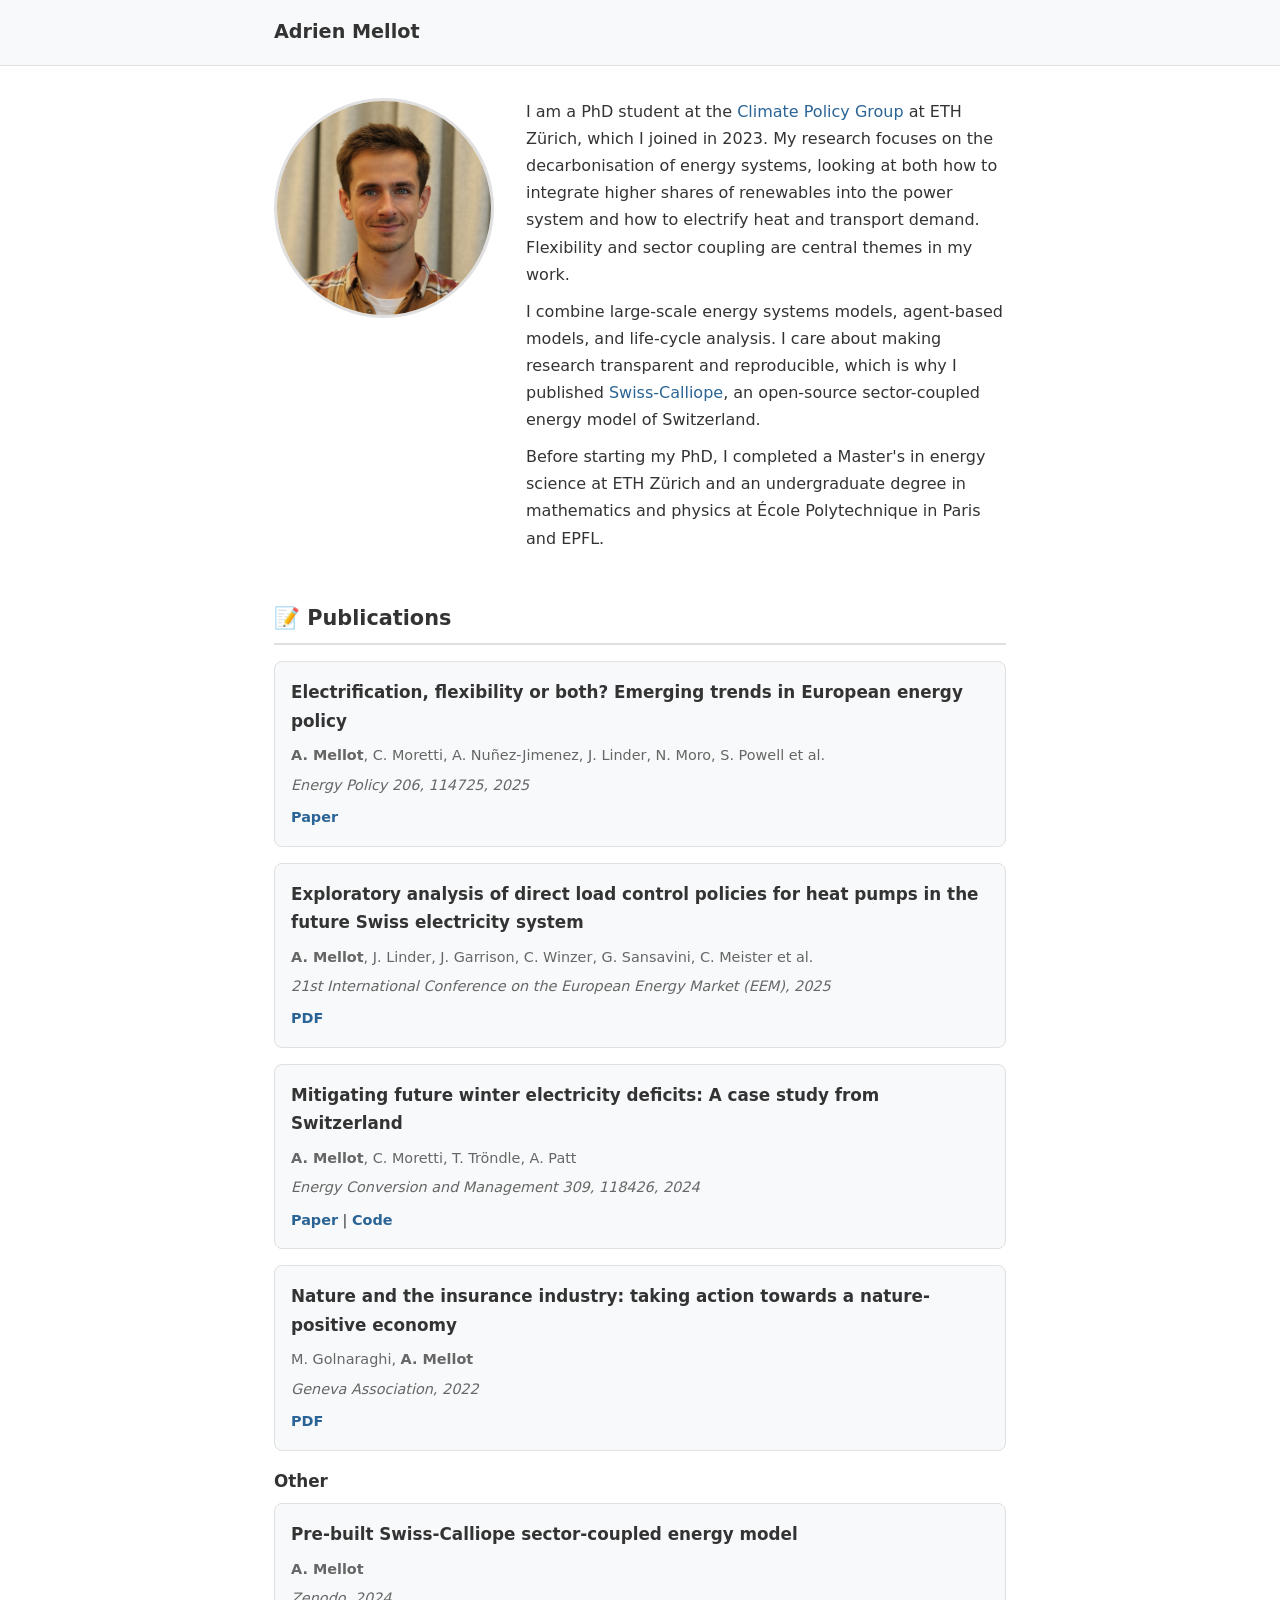
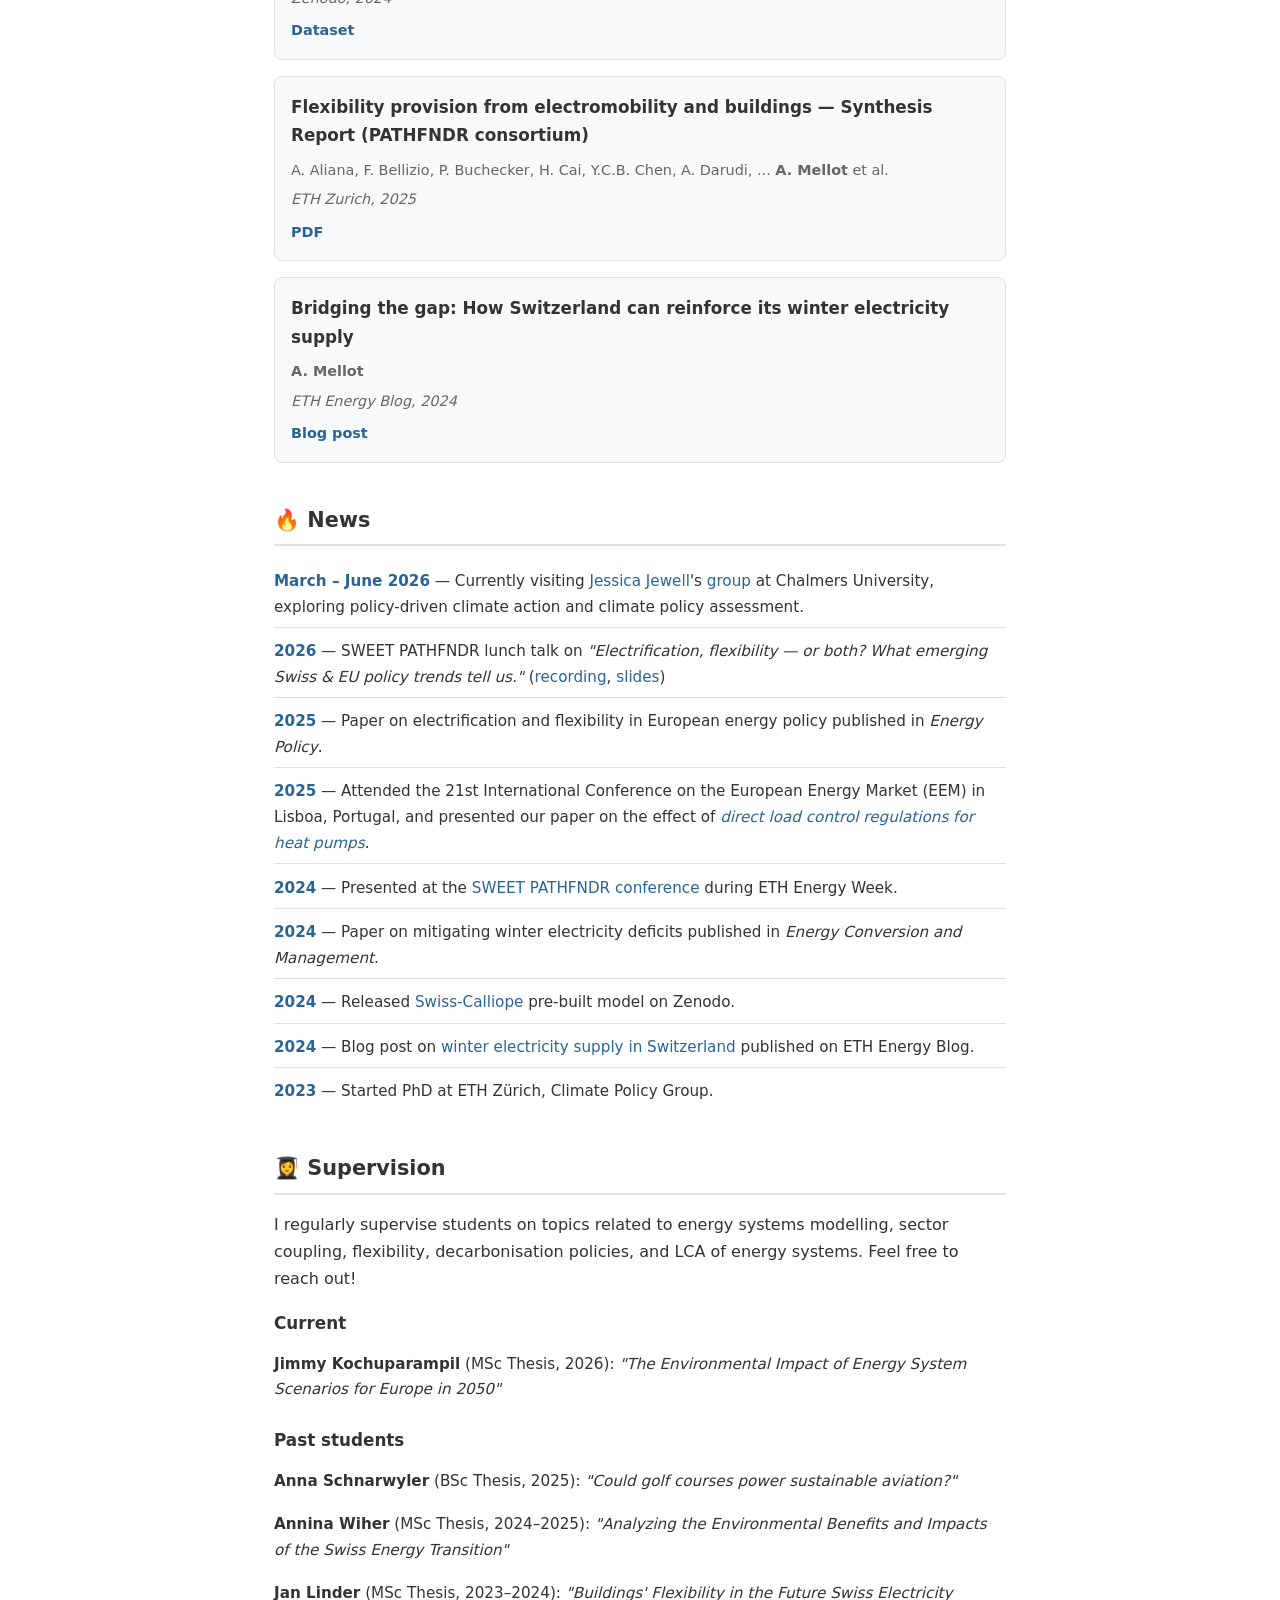
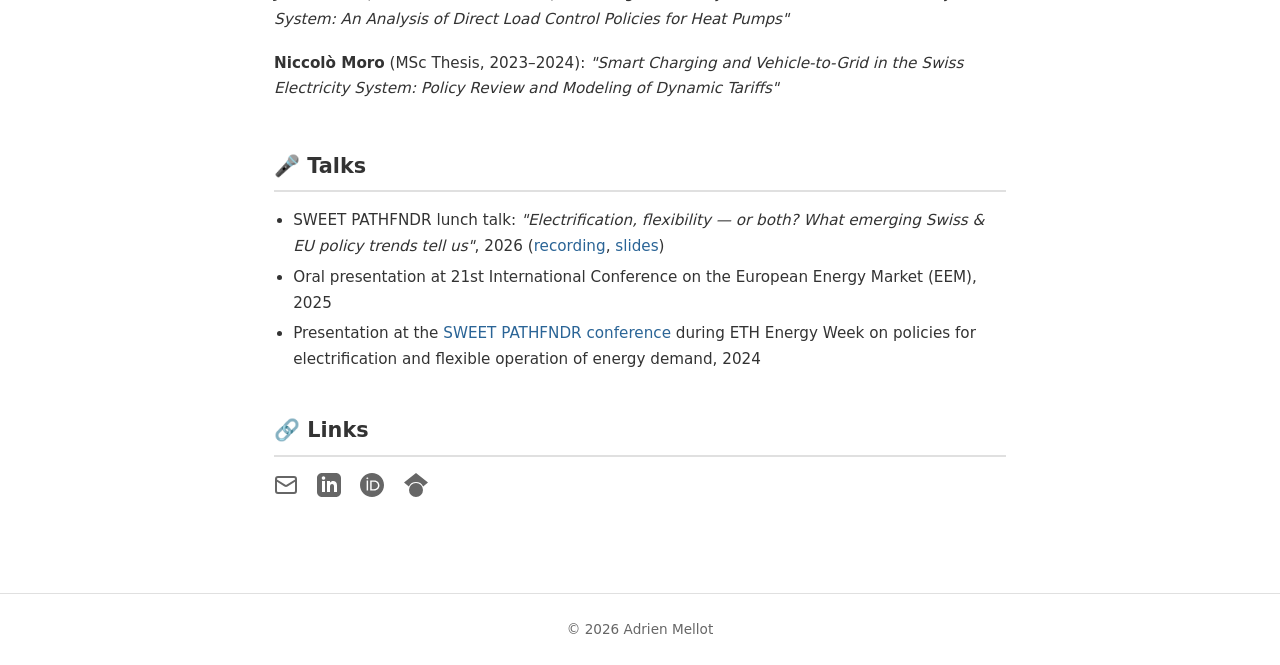
<file: index.html>
<!DOCTYPE html>
<html lang="en">
<head>
    <meta charset="UTF-8">
    <meta name="viewport" content="width=device-width, initial-scale=1.0">
    <title>Adrien Mellot — PhD Student, Climate Policy Group, ETH Zürich</title>
    <meta name="description" content="Adrien Mellot is a PhD student at the Climate Policy Group, ETH Zürich, researching the decarbonisation of energy systems, sector coupling, renewables integration, and electrification of heat and transport.">
    <link rel="canonical" href="https://adrienmellot.github.io/">
    <link rel="stylesheet" href="css/style.css">
    <link rel="icon" href="assets/favicon.ico" type="image/x-icon">

    <meta property="og:type" content="profile">
    <meta property="og:title" content="Adrien Mellot — PhD Student, ETH Zürich">
    <meta property="og:description" content="PhD researcher on the decarbonisation of energy systems at the Climate Policy Group, ETH Zürich.">
    <meta property="og:url" content="https://adrienmellot.github.io/">
    <meta property="og:image" content="https://adrienmellot.github.io/assets/headshot.jpg">
    <meta name="twitter:card" content="summary_large_image">

    <script type="application/ld+json">
    {
        "@context": "https://schema.org",
        "@type": "Person",
        "name": "Adrien Mellot",
        "url": "https://adrienmellot.github.io/",
        "image": "https://adrienmellot.github.io/assets/headshot.jpg",
        "jobTitle": "PhD Student",
        "affiliation": {
            "@type": "Organization",
            "name": "Climate Policy Group, ETH Zürich",
            "url": "https://cp.ethz.ch/"
        },
        "alumniOf": [
            {"@type": "Organization", "name": "ETH Zürich"},
            {"@type": "Organization", "name": "École Polytechnique"},
            {"@type": "Organization", "name": "EPFL"}
        ],
        "sameAs": [
            "https://orcid.org/0009-0001-0286-4166",
            "https://scholar.google.com/citations?user=jlJ94LEAAAAJ",
            "https://www.linkedin.com/in/adrienmellot/",
            "https://github.com/adrienmellot"
        ]
    }
    </script>
</head>
<body>
    <header>
        <nav>
            <a href="/" class="nav-name">Adrien Mellot</a>
        </nav>
    </header>

    <main>
        <!-- Profile Section -->
        <section class="profile">
            <div class="profile-photo">
                <img src="assets/headshot.jpg" alt="Adrien Mellot">
            </div>
            <div class="profile-bio">
                <p>
                    I am a PhD student at the <a href="https://cp.ethz.ch/">Climate Policy Group</a> at ETH Z&uuml;rich,
                    which I joined in 2023. My research focuses on the decarbonisation of energy systems, looking at both
                    how to integrate higher shares of renewables into the power system and how to electrify heat and transport
                    demand. Flexibility and sector coupling are central themes in my work.
                </p>
                <p>
                    I combine large-scale energy systems models, agent-based
                    models, and life-cycle analysis. I care about making research transparent and reproducible, which is why
                    I published <a href="https://doi.org/10.5281/zenodo.10887523">Swiss-Calliope</a>, an open-source
                    sector-coupled energy model of Switzerland.
                </p>
                <p>
                    Before starting my PhD, I completed a Master's in energy science at ETH Z&uuml;rich and an undergraduate
                    degree in mathematics and physics at &Eacute;cole Polytechnique in Paris and EPFL.
                </p>
            </div>
        </section>

        <!-- Publications -->
        <section class="section">
            <h2>&#x1F4DD; Publications</h2>

            <div class="publication">
                <div class="pub-details">
                    <h3>Electrification, flexibility or both? Emerging trends in European energy policy</h3>
                    <p class="pub-authors"><strong>A. Mellot</strong>, C. Moretti, A. Nu&ntilde;ez-Jimenez, J. Linder, N. Moro, S. Powell et al.</p>
                    <p class="pub-venue">Energy Policy 206, 114725, 2025</p>
                    <p class="pub-links">
                        <a href="https://www.sciencedirect.com/science/article/pii/S0301421525002320">Paper</a>
                    </p>
                </div>
            </div>

            <div class="publication">
                <div class="pub-details">
                    <h3>Exploratory analysis of direct load control policies for heat pumps in the future Swiss electricity system</h3>
                    <p class="pub-authors"><strong>A. Mellot</strong>, J. Linder, J. Garrison, C. Winzer, G. Sansavini, C. Meister et al.</p>
                    <p class="pub-venue">21st International Conference on the European Energy Market (EEM), 2025</p>
                    <p class="pub-links">
                        <a href="https://docs.eem25.pt/SSE%20C1/Exploratory%20Analysis%20of%20Direct%20Load%20Control%20Policies%20for%20Heat%20Pumps%20in%20the%20Future%20Swiss%20Electricity%20System.pdf">PDF</a>
                    </p>
                </div>
            </div>

            <div class="publication">
                <div class="pub-details">
                    <h3>Mitigating future winter electricity deficits: A case study from Switzerland</h3>
                    <p class="pub-authors"><strong>A. Mellot</strong>, C. Moretti, T. Tr&ouml;ndle, A. Patt</p>
                    <p class="pub-venue">Energy Conversion and Management 309, 118426, 2024</p>
                    <p class="pub-links">
                        <a href="https://www.sciencedirect.com/science/article/pii/S0196890424003674">Paper</a> | <a href="https://doi.org/10.5281/zenodo.10887523">Code</a>
                    </p>
                </div>
            </div>

            <div class="publication">
                <div class="pub-details">
                    <h3>Nature and the insurance industry: taking action towards a nature-positive economy</h3>
                    <p class="pub-authors">M. Golnaraghi, <strong>A. Mellot</strong></p>
                    <p class="pub-venue">Geneva Association, 2022</p>
                    <p class="pub-links">
                        <a href="https://www.genevaassociation.org/sites/default/files/2022-11/nature_and_insurance_summary.pdf">PDF</a>
                    </p>
                </div>
            </div>

            <h3>Other</h3>

            <div class="publication">
                <div class="pub-details">
                    <h3>Pre-built Swiss-Calliope sector-coupled energy model</h3>
                    <p class="pub-authors"><strong>A. Mellot</strong></p>
                    <p class="pub-venue">Zenodo, 2024</p>
                    <p class="pub-links">
                        <a href="https://doi.org/10.5281/zenodo.10887523">Dataset</a>
                    </p>
                </div>
            </div>

            <div class="publication">
                <div class="pub-details">
                    <h3>Flexibility provision from electromobility and buildings &mdash; Synthesis Report (PATHFNDR consortium)</h3>
                    <p class="pub-authors">A. Aliana, F. Bellizio, P. Buchecker, H. Cai, Y.C.B. Chen, A. Darudi, ... <strong>A. Mellot</strong> et al.</p>
                    <p class="pub-venue">ETH Zurich, 2025</p>
                    <p class="pub-links">
                        <a href="https://www.research-collection.ethz.ch/bitstreams/e1df7233-51b6-4cbd-abb7-86942457587d/download">PDF</a>
                    </p>
                </div>
            </div>

            <div class="publication">
                <div class="pub-details">
                    <h3>Bridging the gap: How Switzerland can reinforce its winter electricity supply</h3>
                    <p class="pub-authors"><strong>A. Mellot</strong></p>
                    <p class="pub-venue">ETH Energy Blog, 2024</p>
                    <p class="pub-links">
                        <a href="https://blogs.ethz.ch/energy/winter-electricity-supply/">Blog post</a>
                    </p>
                </div>
            </div>
        </section>

        <!-- News -->
        <section class="section">
            <h2>&#x1F525; News</h2>
            <ul class="news-list">
                <li><span class="news-date">March &ndash; June 2026</span> — Currently visiting <a href="https://www.chalmers.se/en/persons/jewell/">Jessica Jewell</a>'s <a href="https://entap.net">group</a> at Chalmers University, exploring policy-driven climate action and climate policy assessment.</li>
                <li><span class="news-date">2026</span> — SWEET PATHFNDR lunch talk on <em>"Electrification, flexibility &mdash; or both? What emerging Swiss &amp; EU policy trends tell us."</em> (<a href="https://www.youtube.com/watch?v=UFLl68GlCJ0">recording</a>, <a href="https://sweet-pathfndr.ch/wp-content/uploads/2026/01/PATHFNDR_Lunch-Talk_Policies_Mellot_Presentation.pdf">slides</a>)</li>
                <li><span class="news-date">2025</span> — Paper on electrification and flexibility in European energy policy published in <em>Energy Policy</em>.</li>
                <li><span class="news-date">2025</span> — Attended the 21st International Conference on the European Energy Market (EEM) in Lisboa, Portugal, and presented our paper on the effect of <a href="https://docs.eem25.pt/SSE%20C1/Exploratory%20Analysis%20of%20Direct%20Load%20Control%20Policies%20for%20Heat%20Pumps%20in%20the%20Future%20Swiss%20Electricity%20System.pdf"><em>direct load control regulations for heat pumps</em></a>.</li>
                <li><span class="news-date">2024</span> — Presented at the <a href="https://sweet-pathfndr.ch/conference2024/#exhibition">SWEET PATHFNDR conference</a> during ETH Energy Week.</li>
                <li><span class="news-date">2024</span> — Paper on mitigating winter electricity deficits published in <em>Energy Conversion and Management</em>.</li>
                <li><span class="news-date">2024</span> — Released <a href="https://zenodo.org/records/10887523">Swiss-Calliope</a> pre-built model on Zenodo.</li>
                <li><span class="news-date">2024</span> — Blog post on <a href="https://blogs.ethz.ch/energy/winter-electricity-supply/">winter electricity supply in Switzerland</a> published on ETH Energy Blog.</li>
                <li><span class="news-date">2023</span> — Started PhD at ETH Z&uuml;rich, Climate Policy Group.</li>
            </ul>
        </section>

        <!-- Supervision -->
        <section class="section">
            <h2>&#x1F469;&#x200D;&#x1F393; Supervision</h2>
            <p>I regularly supervise students on topics related to energy systems modelling, sector coupling, flexibility, decarbonisation policies, and LCA of energy systems. Feel free to reach out!</p>

            <h3>Current</h3>
            <ul class="supervision-list">
                <li><strong>Jimmy Kochuparampil</strong> (MSc Thesis, 2026): <em>"The Environmental Impact of Energy System Scenarios for Europe in 2050"</em></li>
            </ul>

            <h3>Past students</h3>
            <ul class="supervision-list">
                <li><strong>Anna Schnarwyler</strong> (BSc Thesis, 2025): <em>"Could golf courses power sustainable aviation?"</em></li>
                <li><strong>Annina Wiher</strong> (MSc Thesis, 2024&ndash;2025): <em>"Analyzing the Environmental Benefits and Impacts of the Swiss Energy Transition"</em></li>
                <li><strong>Jan Linder</strong> (MSc Thesis, 2023&ndash;2024): <em>"Buildings' Flexibility in the Future Swiss Electricity System: An Analysis of Direct Load Control Policies for Heat Pumps"</em></li>
                <li><strong>Niccol&ograve; Moro</strong> (MSc Thesis, 2023&ndash;2024): <em>"Smart Charging and Vehicle-to-Grid in the Swiss Electricity System: Policy Review and Modeling of Dynamic Tariffs"</em></li>
            </ul>
        </section>

<!-- Talks & Media -->
        <section class="section">
            <h2>&#x1F3A4; Talks</h2>
            <ul>
                <li>SWEET PATHFNDR lunch talk: <em>"Electrification, flexibility &mdash; or both? What emerging Swiss &amp; EU policy trends tell us"</em>, 2026 (<a href="https://www.youtube.com/watch?v=UFLl68GlCJ0">recording</a>, <a href="https://sweet-pathfndr.ch/wp-content/uploads/2026/01/PATHFNDR_Lunch-Talk_Policies_Mellot_Presentation.pdf">slides</a>)</li>
                <li>Oral presentation at 21st International Conference on the European Energy Market (EEM), 2025</li>
                <li>Presentation at the <a href="https://sweet-pathfndr.ch/conference2024/#exhibition">SWEET PATHFNDR conference</a> during ETH Energy Week on policies for electrification and flexible operation of energy demand, 2024</li>
            </ul>
        </section>

        <!-- Social Links -->
        <section class="section social-links">
            <h2>&#x1F517; Links</h2>
            <div class="social-icons">
                <a href="mailto:adrien.mellot@usys.ethz.ch" title="Email">
                    <svg xmlns="http://www.w3.org/2000/svg" width="24" height="24" viewBox="0 0 24 24" fill="none" stroke="currentColor" stroke-width="2" stroke-linecap="round" stroke-linejoin="round"><rect x="2" y="4" width="20" height="16" rx="2"/><path d="m22 7-8.97 5.7a1.94 1.94 0 0 1-2.06 0L2 7"/></svg>
                </a>
                <a href="https://www.linkedin.com/in/adrienmellot/" title="LinkedIn">
                    <svg xmlns="http://www.w3.org/2000/svg" width="24" height="24" viewBox="0 0 24 24" fill="currentColor"><path d="M19 0h-14c-2.761 0-5 2.239-5 5v14c0 2.761 2.239 5 5 5h14c2.762 0 5-2.239 5-5v-14c0-2.761-2.238-5-5-5zm-11 19h-3v-11h3v11zm-1.5-12.268c-.966 0-1.75-.79-1.75-1.764s.784-1.764 1.75-1.764 1.75.79 1.75 1.764-.783 1.764-1.75 1.764zm13.5 12.268h-3v-5.604c0-3.368-4-3.113-4 0v5.604h-3v-11h3v1.765c1.396-2.586 7-2.777 7 2.476v6.759z"/></svg>
                </a>
                <a href="https://orcid.org/0009-0001-0286-4166" title="ORCID">
                    <svg xmlns="http://www.w3.org/2000/svg" width="24" height="24" viewBox="0 0 24 24" fill="currentColor"><path d="M12 0C5.372 0 0 5.372 0 12s5.372 12 12 12 12-5.372 12-12S18.628 0 12 0zM7.369 4.378c.525 0 .947.431.947.947s-.422.947-.947.947a.95.95 0 0 1-.947-.947c0-.525.422-.947.947-.947zm-.722 3.038h1.444v10.041H6.647V7.416zm3.562 0h3.9c3.712 0 5.344 2.653 5.344 5.025 0 2.578-2.016 5.025-5.325 5.025h-3.919V7.416zm1.444 1.303v7.444h2.297c3.272 0 4.022-2.484 4.022-3.722 0-1.834-1.209-3.722-3.853-3.722h-2.466z"/></svg>
                </a>
                <a href="https://scholar.google.com/citations?user=jlJ94LEAAAAJ" title="Google Scholar">
                    <svg xmlns="http://www.w3.org/2000/svg" width="24" height="24" viewBox="0 0 24 24" fill="currentColor"><path d="M12 24a7 7 0 1 1 0-14 7 7 0 0 1 0 14zm0-24L0 9.5l4.838 3.94A8 8 0 0 1 12 9a8 8 0 0 1 7.162 4.44L24 9.5z"/></svg>
                </a>
            </div>
        </section>
    </main>

    <footer>
        <p>&copy; 2026 Adrien Mellot</p>
    </footer>
</body>
</html>
</file>
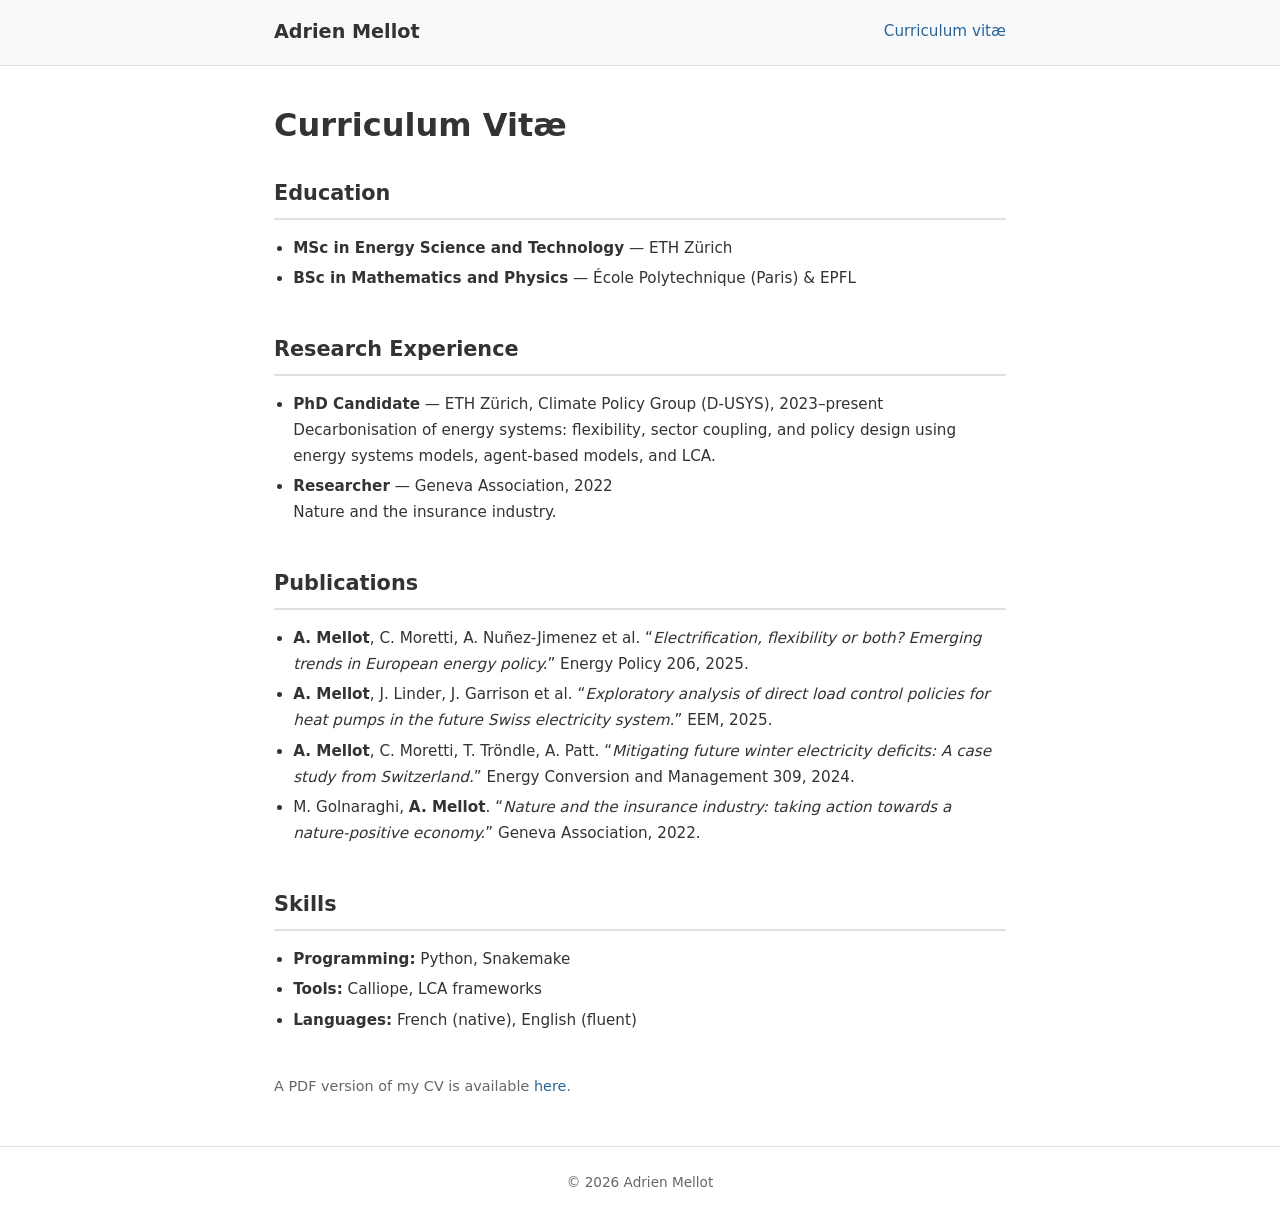
<file: cv/index.html>
<!DOCTYPE html>
<html lang="en">
<head>
    <meta charset="UTF-8">
    <meta name="viewport" content="width=device-width, initial-scale=1.0">
    <title>CV — Adrien Mellot</title>
    <link rel="stylesheet" href="../css/style.css">
    <link rel="icon" href="../assets/favicon.ico" type="image/x-icon">
</head>
<body>
    <header>
        <nav>
            <a href="/" class="nav-name">Adrien Mellot</a>
            <a href="/cv/">Curriculum vit&aelig;</a>
        </nav>
    </header>

    <main>
        <h1 style="margin-bottom: 1.5rem;">Curriculum Vit&aelig;</h1>

        <section class="section">
            <h2>Education</h2>
            <ul>
                <li><strong>MSc in Energy Science and Technology</strong> &mdash; ETH Z&uuml;rich</li>
                <li><strong>BSc in Mathematics and Physics</strong> &mdash; &Eacute;cole Polytechnique (Paris) &amp; EPFL</li>
            </ul>
        </section>

        <section class="section">
            <h2>Research Experience</h2>
            <ul>
                <li><strong>PhD Candidate</strong> &mdash; ETH Z&uuml;rich, Climate Policy Group (D-USYS), 2023&ndash;present<br>
                    Decarbonisation of energy systems: flexibility, sector coupling, and policy design using energy systems models, agent-based models, and LCA.
                </li>
                <li><strong>Researcher</strong> &mdash; Geneva Association, 2022<br>
                    Nature and the insurance industry.
                </li>
            </ul>
        </section>

        <section class="section">
            <h2>Publications</h2>
            <ul>
                <li><strong>A. Mellot</strong>, C. Moretti, A. Nu&ntilde;ez-Jimenez et al. &ldquo;<em>Electrification, flexibility or both? Emerging trends in European energy policy.</em>&rdquo; Energy Policy 206, 2025.</li>
                <li><strong>A. Mellot</strong>, J. Linder, J. Garrison et al. &ldquo;<em>Exploratory analysis of direct load control policies for heat pumps in the future Swiss electricity system.</em>&rdquo; EEM, 2025.</li>
                <li><strong>A. Mellot</strong>, C. Moretti, T. Tr&ouml;ndle, A. Patt. &ldquo;<em>Mitigating future winter electricity deficits: A case study from Switzerland.</em>&rdquo; Energy Conversion and Management 309, 2024.</li>
                <li>M. Golnaraghi, <strong>A. Mellot</strong>. &ldquo;<em>Nature and the insurance industry: taking action towards a nature-positive economy.</em>&rdquo; Geneva Association, 2022.</li>
            </ul>
        </section>

        <section class="section">
            <h2>Skills</h2>
            <ul>
                <li><strong>Programming:</strong> Python, Snakemake</li>
                <li><strong>Tools:</strong> Calliope, LCA frameworks</li>
                <li><strong>Languages:</strong> French (native), English (fluent)</li>
            </ul>
        </section>

        <p style="margin-top: 2rem; color: var(--color-text-light); font-size: 0.9rem;">
            A PDF version of my CV is available <a href="#">here</a>.
        </p>
    </main>

    <footer>
        <p>&copy; 2026 Adrien Mellot</p>
    </footer>
</body>
</html>
</file>
<file: css/style.css>
/* ===== Reset & Base ===== */
*, *::before, *::after {
    margin: 0;
    padding: 0;
    box-sizing: border-box;
}

:root {
    --color-bg: #ffffff;
    --color-text: #333333;
    --color-text-light: #666666;
    --color-accent: #2a6496;
    --color-accent-hover: #1a4a6e;
    --color-border: #e0e0e0;
    --color-bg-subtle: #f8f9fa;
    --font-body: "Segoe UI", system-ui, -apple-system, sans-serif;
    --max-width: 780px;
}

html {
    font-size: 16px;
    scroll-behavior: smooth;
}

body {
    font-family: var(--font-body);
    color: var(--color-text);
    background: var(--color-bg);
    line-height: 1.7;
}

a {
    color: var(--color-accent);
    text-decoration: none;
}

a:hover {
    color: var(--color-accent-hover);
    text-decoration: underline;
}

img {
    max-width: 100%;
    height: auto;
}

/* ===== Header / Nav ===== */
header {
    border-bottom: 1px solid var(--color-border);
    background: var(--color-bg-subtle);
}

nav {
    max-width: var(--max-width);
    margin: 0 auto;
    padding: 1rem 1.5rem;
    display: flex;
    justify-content: space-between;
    align-items: center;
}

.nav-name {
    font-size: 1.2rem;
    font-weight: 600;
    color: var(--color-text);
}

.nav-name:hover {
    text-decoration: none;
    color: var(--color-accent);
}

nav a:not(.nav-name) {
    font-size: 0.95rem;
}

/* ===== Main Content ===== */
main {
    max-width: var(--max-width);
    margin: 0 auto;
    padding: 2rem 1.5rem 3rem;
}

/* ===== Profile Section ===== */
.profile {
    display: flex;
    gap: 2rem;
    align-items: flex-start;
    margin-bottom: 2.5rem;
}

.profile-photo {
    flex-shrink: 0;
    overflow: hidden;
    width: 220px;
    height: 220px;
    border-radius: 50%;
    border: 3px solid var(--color-border);
}

.profile-photo img {
    width: 100%;
    height: 100%;
    object-fit: cover;
    object-position: center 20%;
    transform: scale(1.6);
}

.profile-bio p {
    margin-bottom: 0.6rem;
}

/* ===== Sections ===== */
.section {
    margin-bottom: 2.5rem;
}

.section h2 {
    font-size: 1.3rem;
    margin-bottom: 1rem;
    padding-bottom: 0.4rem;
    border-bottom: 2px solid var(--color-border);
}

.section h3 {
    font-size: 1.05rem;
    margin-top: 1rem;
    margin-bottom: 0.5rem;
    color: var(--color-text);
}

/* ===== Publications ===== */
.publication {
    display: flex;
    gap: 1.5rem;
    align-items: flex-start;
    padding: 1rem;
    background: var(--color-bg-subtle);
    border-radius: 8px;
    border: 1px solid var(--color-border);
    margin-bottom: 1rem;
}

.pub-image {
    flex-shrink: 0;
    width: 200px;
}

.pub-image img {
    border-radius: 4px;
}

.pub-details h3 {
    margin-top: 0;
    font-size: 1.05rem;
}

.pub-authors {
    font-size: 0.9rem;
    color: var(--color-text-light);
    margin-bottom: 0.3rem;
}

.pub-venue {
    font-size: 0.9rem;
    font-style: italic;
    color: var(--color-text-light);
    margin-bottom: 0.5rem;
}

.pub-description {
    font-size: 0.95rem;
    margin-bottom: 0.5rem;
}

.pub-links {
    font-size: 0.9rem;
}

.pub-links a {
    font-weight: 600;
}

/* ===== News ===== */
.news-list {
    list-style: none;
}

.news-list li {
    padding: 0.4rem 0;
    border-bottom: 1px solid var(--color-border);
    font-size: 0.95rem;
}

.news-list li:last-child {
    border-bottom: none;
}

.news-date {
    font-weight: 600;
    color: var(--color-accent);
}

/* ===== Supervision ===== */
.supervision-list {
    list-style: none;
}

.supervision-list li {
    padding: 0.4rem 0;
    font-size: 0.95rem;
}

/* ===== General Lists ===== */
.section ul:not(.news-list):not(.supervision-list) {
    margin-left: 1.2rem;
}

.section ul li {
    margin-bottom: 0.3rem;
    font-size: 0.95rem;
}

/* ===== Social Links ===== */
.social-icons {
    display: flex;
    gap: 1.2rem;
    align-items: center;
    flex-wrap: wrap;
}

.social-icons a {
    color: var(--color-text-light);
    transition: color 0.2s;
}

.social-icons a:hover {
    color: var(--color-accent);
    text-decoration: none;
}

/* ===== Footer ===== */
footer {
    border-top: 1px solid var(--color-border);
    text-align: center;
    padding: 1.5rem;
    font-size: 0.85rem;
    color: var(--color-text-light);
}

/* ===== Responsive ===== */
@media (max-width: 600px) {
    .profile {
        flex-direction: column;
        align-items: center;
        text-align: center;
    }

    .profile-photo img {
        width: 140px;
        height: 140px;
    }

    .publication {
        flex-direction: column;
    }

    .pub-image {
        width: 100%;
    }

    nav {
        flex-direction: column;
        gap: 0.5rem;
    }
}
</file>
